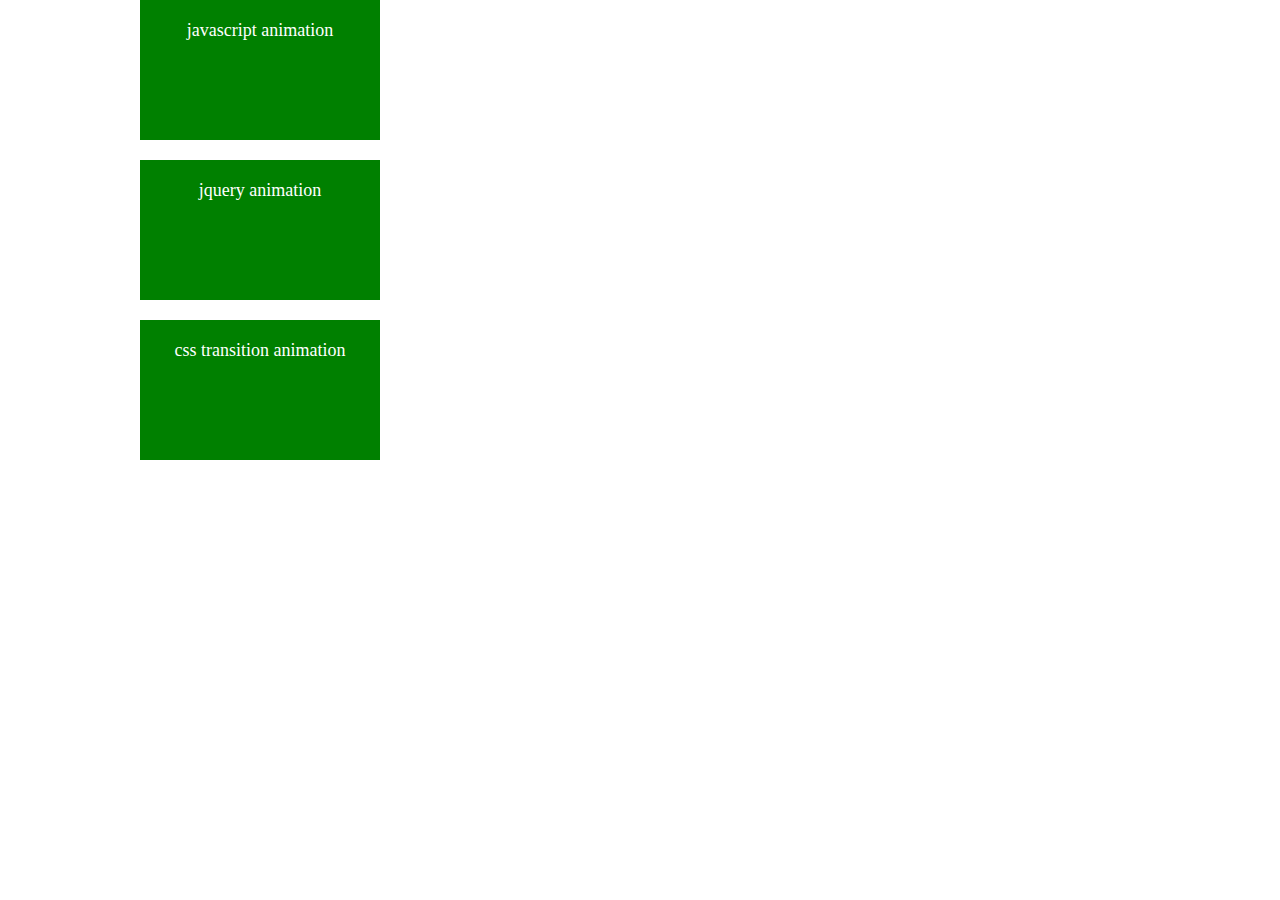
<file: JS_jQuery_CSS_animation/index.html>
<!DOCTYPE html>
<html lang ="en">
<head>
    <meta charset="UTF-8">
    <title>Animation</title>
    <link rel ="stylesheet" href ="style.css">
    <script src ="jquery-3.2.1.min.js"></script>
    <script src ="js.js" defer></script>
</head>
<body>

<div class ="wrapper">
	<div class ="box js-box">javascript animation</div>
	<div class ="box jquery-box">jquery animation</div>
	<div class ="box css-box">css transition animation</div>
</div>

</body>
</html>
</file>
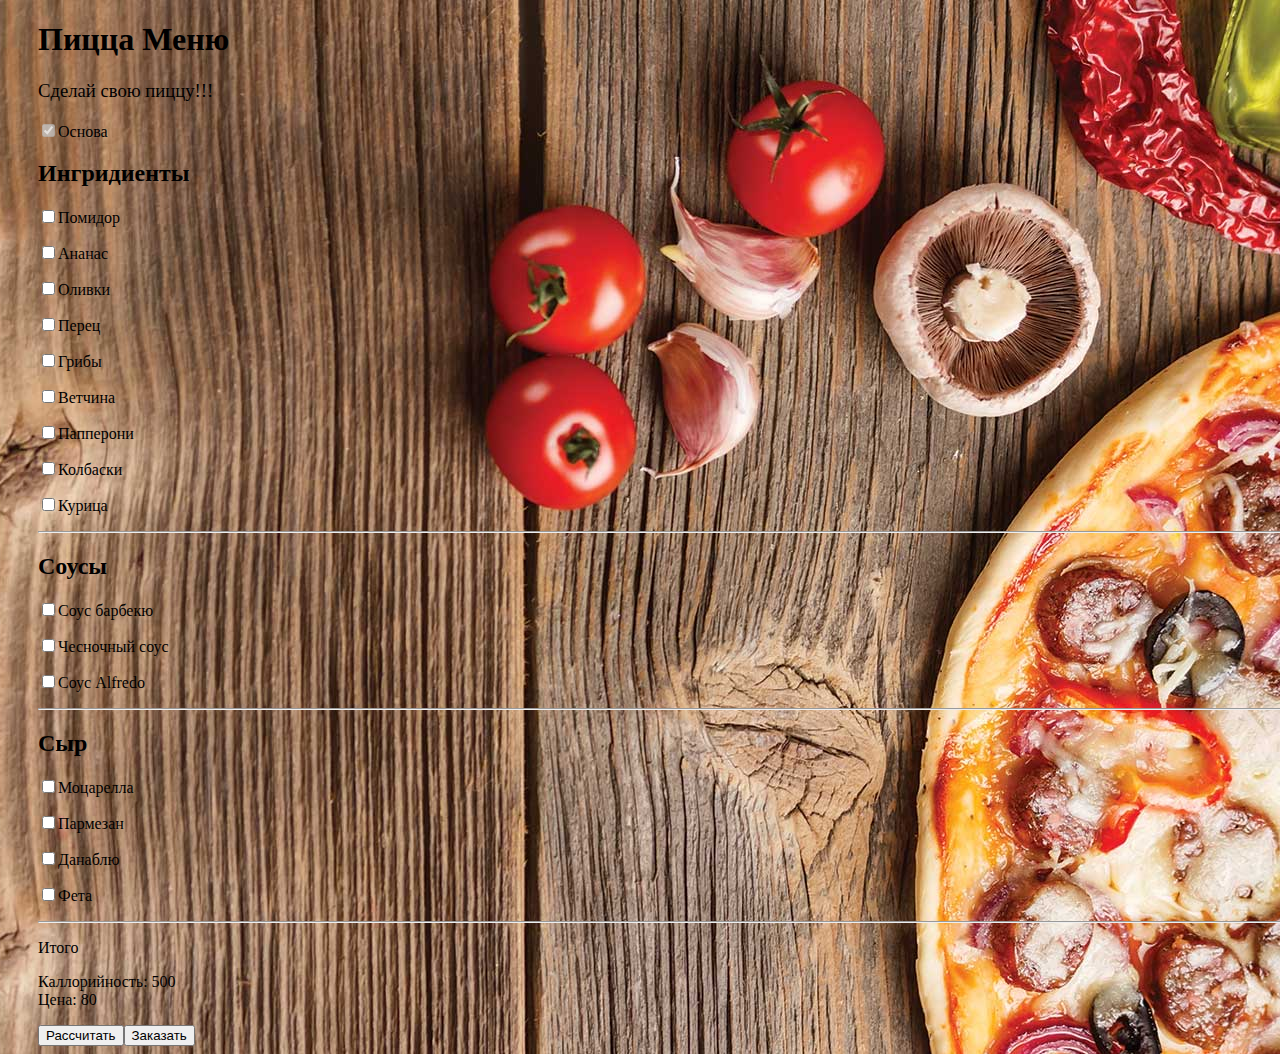
<file: JS_make_pizza_with_JS/index.html>
<!DOCTYPE html>
<html lang="en">
<head>
    <meta charset="UTF-8">
    <title>Пицца Меню</title>
    <link rel="stylesheet" href="style.css">
    <script src="js.js" defer></script>

</head>
<body>
	<div>
            <h1>Пицца Меню</h1>
            <p id="top">Сделай свою пиццу!!!</p>
            <p><input type="checkbox" checked disabled data-cost="80" data-kkal="500" class="menu">Основа</p>
                    <h2>Ингридиенты</h2>
                            <p><input type="checkbox" data-cost="20" data-kkal="40" class="menu">Помидор</p>
                            <p><input type="checkbox" data-cost="30" data-kkal="70" class="menu">Ананас</p>
                            <p><input type="checkbox" data-cost="15" data-kkal="20" class="menu">Оливки</p>
                            <p><input type="checkbox" data-cost="10" data-kkal="10" class="menu">Перец</p>
                            <p><input type="checkbox" data-cost="25" data-kkal="50" class="menu">Грибы</p>
                            <p><input type="checkbox" data-cost="30" data-kkal="90" class="menu">Ветчина</p>
                            <p><input type="checkbox" data-cost="30" data-kkal="75" class="menu">Папперони</p>
                            <p><input type="checkbox" data-cost="30" data-kkal="80" class="menu">Колбаски</p>
                            <p><input type="checkbox" data-cost="20" data-kkal="50" class="menu">Курица</p>
                    <hr>
                    <h2>Соусы</h2>
                            <p><input type="checkbox" data-cost="25" data-kkal="100" class="menu">Соус барбекю</p>
                            <p><input type="checkbox" data-cost="25" data-kkal="110" class="menu">Чесночный соус</p>
                            <p><input type="checkbox" data-cost="25" data-kkal="100" class="menu">Соус Alfredo</p>
                    <hr>
                    <h2>Сыр</h2>
                            <p><input type="checkbox" data-cost="20" data-kkal="110" class="menu">Моцарелла</p>
                            <p><input type="checkbox" data-cost="20" data-kkal="120" class="menu">Пармезан</p>
                            <p><input type="checkbox" data-cost="20" data-kkal="100" class="menu">Данаблю</p>
                            <p><input type="checkbox" data-cost="20" data-kkal="90" class="menu">Фета</p>
                    <hr>
            <p>Итого</p>
            <p>Каллорийность: <span id="kkal"></span><br> Цена: <span id="cost"></span></p>
            <button id="result">Рассчитать</button><button id="order">Заказать</button>
</div>
</body>
</html>
</file>
<file: JS_jQuery_CSS_animation/style.css>
*{
	padding: 0px;
	margin: 0px;
}

.wrapper {
	position: relative;
	margin: 0 auto;
	width: 1000px;
}

.box {
	position: relative;
	box-sizing: 20px;
	padding: 20px;
	height: 100px;
	width: 200px;
	margin-bottom: 20px;
	font-size: 18px;
	font-family: Tahoma;
	color: white;
	background: green;
	text-align: center;
}

.css-box {
	left: 0;
	transition: all 1s;
}

.css-box-animated {
	left: 200px;
}
</file>
<file: JS_make_pizza_with_JS/style.css>
body{
	background: url(img/bg.jpg) no-repeat center top;
	width: 100%;
	height: 100%;
	font-size: 12pt;
}
div{
	margin-left: 30px;
	opacity: rgba(255,255,255, 0.3);
}
#top{
	font-size: 14pt;
}
</file>
